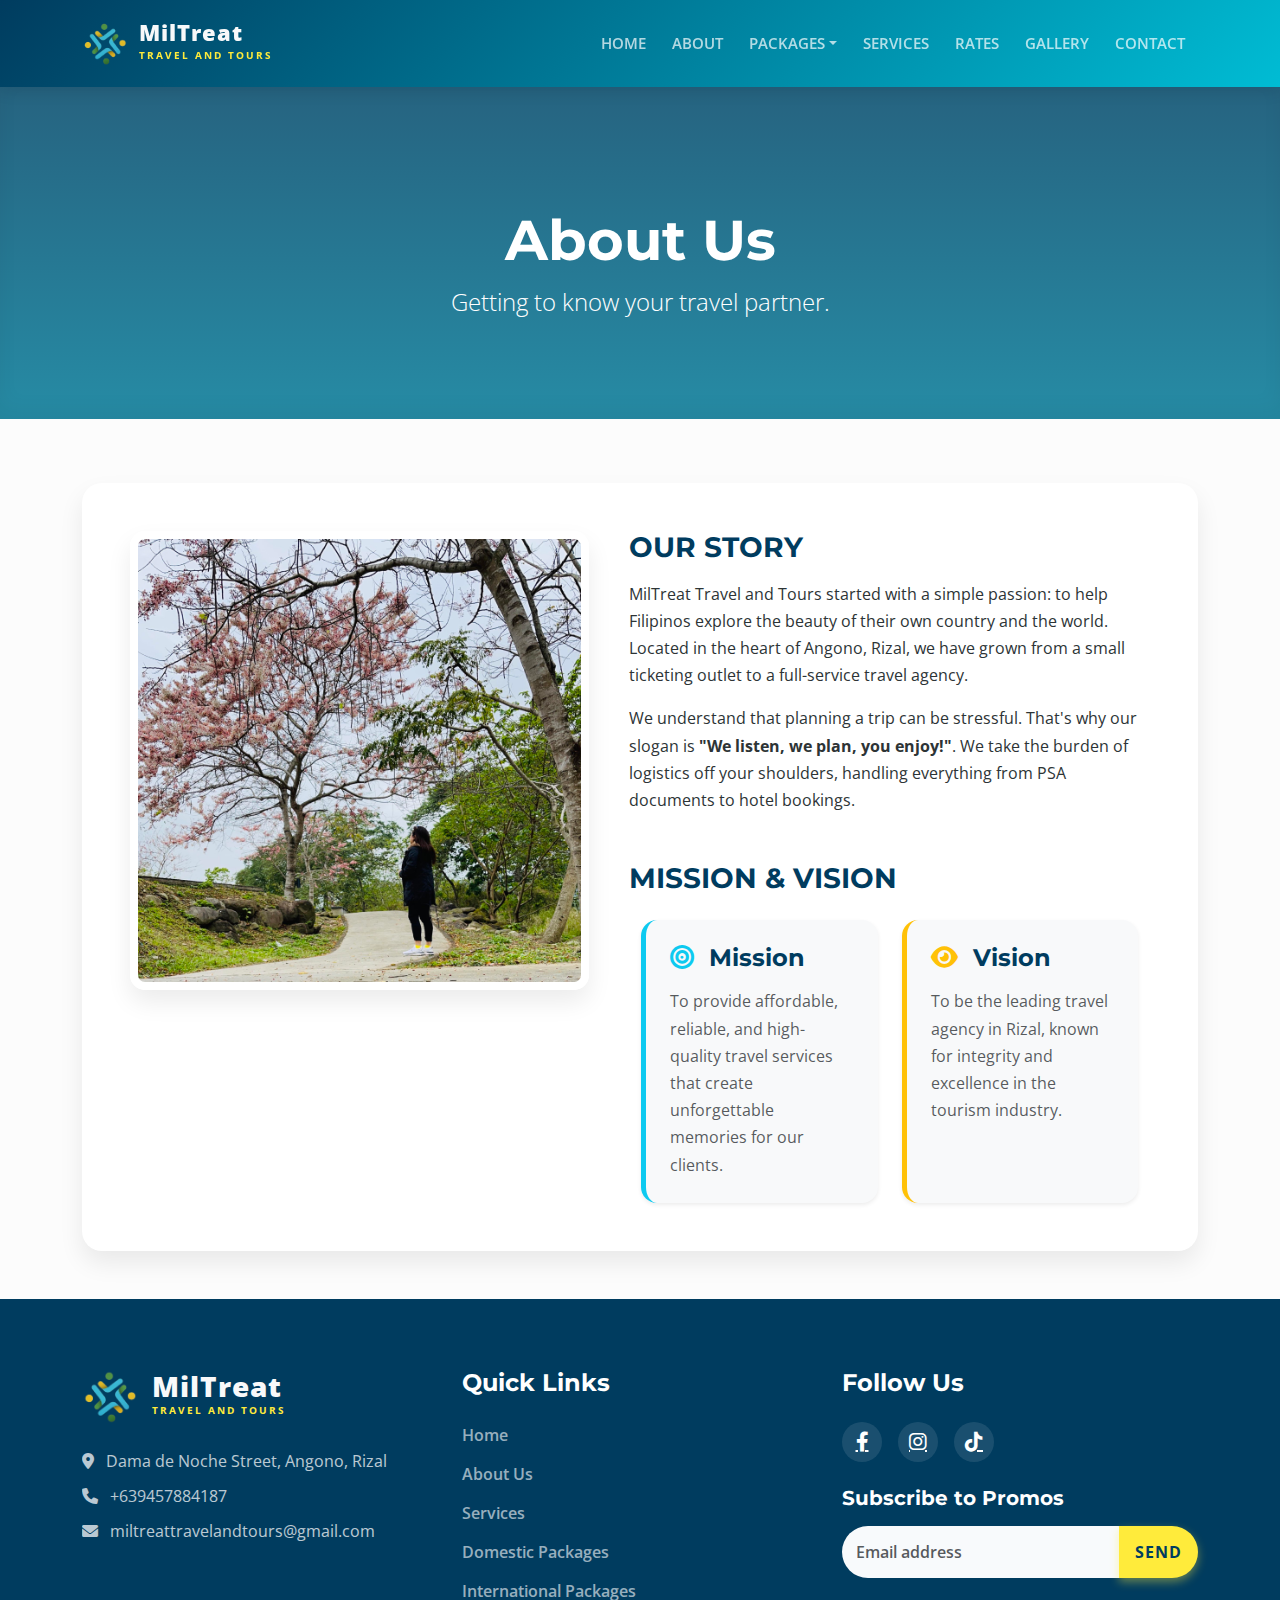
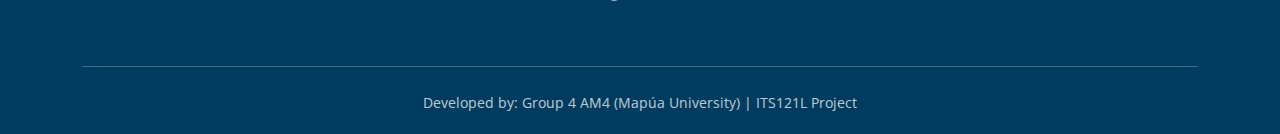
<file: about.html>
<!DOCTYPE html>
<html lang="en">
<head>
    <meta charset="UTF-8">
    <meta name="viewport" content="width=device-width, initial-scale=1.0">
    <title>About Us | MilTreat Travel</title>
    <link href="https://cdn.jsdelivr.net/npm/bootstrap@5.3.0/dist/css/bootstrap.min.css" rel="stylesheet">
    <link rel="stylesheet" href="https://cdnjs.cloudflare.com/ajax/libs/font-awesome/6.0.0/css/all.min.css">
    <link rel="stylesheet" href="style.css">

    
    <!-- GOOGLE TAG FOR ANALYTICS -->
    <script async src="https://www.googletagmanager.com/gtag/js?id=G-VF037BDNQ0"></script>
    <script>
    window.dataLayer = window.dataLayer || [];
    function gtag(){dataLayer.push(arguments);}
    gtag('js', new Date());

    gtag('config', 'G-VF037BDNQ0');
    </script>
</head>
<body>
    <nav class="navbar navbar-expand-lg navbar-dark sticky-top">
        <div class="container">
            <!-- UPDATED LOGO & TEXT -->
            <a class="navbar-brand d-flex align-items-center" href="index.html">
                <img src="translogo2.png" alt="MilTreat Icon" class="brand-logo">
                <div class="d-flex flex-column justify-content-center">
                    <span class="brand-text-main">MilTreat</span>
                    <span class="brand-text-sub">Travel and Tours</span>
                </div>
            </a>
            <button class="navbar-toggler" type="button" data-bs-toggle="collapse" data-bs-target="#navbarNav">
                <span class="navbar-toggler-icon"></span>
            </button>
            <div class="collapse navbar-collapse" id="navbarNav">
                <ul class="navbar-nav ms-auto">
                    <li class="nav-item"><a class="nav-link" href="index.html">Home</a></li>
                    <li class="nav-item"><a class="nav-link" href="about.html">About</a></li>
                    <li class="nav-item dropdown">
                        <a class="nav-link dropdown-toggle" href="#" role="button" data-bs-toggle="dropdown">Packages</a>
                        <ul class="dropdown-menu">
                            <li><a class="dropdown-item" href="packages-domestic.html">Domestic</a></li>
                            <li><a class="dropdown-item" href="packages-international.html">International</a></li>
                        </ul>
                    </li>
                    <li class="nav-item"><a class="nav-link" href="services.html">Services</a></li>
                    <li class="nav-item"><a class="nav-link" href="pricing.html">Rates</a></li>
                    <li class="nav-item"><a class="nav-link" href="gallery.html">Gallery</a></li>
                    <li class="nav-item"><a class="nav-link" href="contact.html">Contact</a></li>
                </ul>
            </div>
        </div>
    </nav>

    <header class="page-header">
        <div class="container fade-in">
            <h1 class="display-4 fw-bold">About Us</h1>
            <p class="lead fs-4">Getting to know your travel partner.</p>
        </div>
    </header>

    <main class="container mb-5 fade-in">
        <div class="float-wrapper clearfix">
            <img src="miltreatabout.jpg" 
                 alt="MilTreat Team" class="float-img-left">
            
            <h3 class="mb-3 text-uppercase">Our Story</h3>
            <p>MilTreat Travel and Tours started with a simple passion: to help Filipinos explore the beauty of their own country and the world. Located in the heart of Angono, Rizal, we have grown from a small ticketing outlet to a full-service travel agency.</p>
            <p>We understand that planning a trip can be stressful. That's why our slogan is <strong>"We listen, we plan, you enjoy!"</strong>. We take the burden of logistics off your shoulders, handling everything from PSA documents to hotel bookings.</p>

            <h3 class="mt-5 mb-4 text-uppercase">Mission & Vision</h3>
            <div class="row g-4">
                <div class="col-md-6">
                    <div class="p-4 bg-light rounded-4 border-start border-5 border-info h-100 shadow-sm">
                        <h4 class="mb-3"><i class="fas fa-bullseye me-2 text-info"></i> Mission</h4>
                        <p class="mb-0 text-muted">To provide affordable, reliable, and high-quality travel services that create unforgettable memories for our clients.</p>
                    </div>
                </div>
                <div class="col-md-6">
                    <div class="p-4 bg-light rounded-4 border-start border-5 border-warning h-100 shadow-sm">
                        <h4 class="mb-3"><i class="fas fa-eye me-2 text-warning"></i> Vision</h4>
                        <p class="mb-0 text-muted">To be the leading travel agency in Rizal, known for integrity and excellence in the tourism industry.</p>
                    </div>
                </div>
            </div>
        </div>
    </main>

    <!-- Footer -->
    <footer>
        <div class="container">
            <div class="row">
                <div class="col-md-4 mb-4">
                    <!-- UPDATED FOOTER LOGO & TEXT -->
                    <div class="d-flex align-items-center mb-4">
                        <img src="translogo2.png" alt="MilTreat Icon" class="footer-logo">
                        <div class="d-flex flex-column">
                            <span class="brand-text-main fs-3">MilTreat</span>
                            <span class="brand-text-sub">Travel and Tours</span>
                        </div>
                    </div>
                    <p class="text-light opacity-75 mb-2"><i class="fas fa-map-marker-alt me-2"></i> Dama de Noche Street, Angono, Rizal</p>
                    <p class="text-light opacity-75 mb-2"><i class="fas fa-phone me-2"></i> +639457884187</p>
                    <p class="text-light opacity-75"><i class="fas fa-envelope me-2"></i> miltreattravelandtours@gmail.com</p>
                </div>
                <div class="col-md-4 mb-4 footer-links">
                    <h4 class="text-white mb-4">Quick Links</h4>
                    <a href="index.html">Home</a>
                    <a href="about.html">About Us</a>
                    <a href="services.html">Services</a>
                    <a href="packages-domestic.html">Domestic Packages</a>
                    <a href="packages-international.html">International Packages</a>
                </div>

                <div class="col-md-4 mb-4">
                    <h4 class="text-white mb-4">Follow Us</h4>
                    <div class="d-flex gap-3 fs-5 social-icons mb-4">
                        <a href="https://www.facebook.com/miltreat" class="text-white"><i class="fab fa-facebook-f"></i></a>
                        <a href="https://www.instagram.com/miltreat" class="text-white"><i class="fab fa-instagram"></i></a>
                        <a href="https://www.tiktok.com/@miltreattourservices" class="text-white"><i class="fab fa-tiktok"></i></a>
                    </div>
                    
                    <!--  Newsletter Database Using Web3forms -->
                    <h4 class="text-white mb-3 fs-5">Subscribe to Promos</h4>
                    <form action="https://api.web3forms.com/submit" method="POST" class="d-flex">
                        <input type="hidden" name="access_key" value="d3afd3b6-647a-40ac-8ccb-11cb5060acbc">
                        <input type="hidden" name="subject" value="New Newsletter Subscriber!">
                        <input type="hidden" name="redirect" value="https://journey8.github.io/MilTreats-ITS121L/index.html">
                        
                        <input type="email" name="email" class="form-control rounded-start-pill border-0" placeholder="Email address" required>
                        <button type="submit" class="btn btn-brand rounded-end-pill px-3" style="border-radius: 0 50px 50px 0;">Send</button>
                    </form>
                </div>
            </div>
            <hr class="border-light opacity-25 mt-4 mb-4">
            <div class="text-center">
                <p class="mb-0 small text-light opacity-75">Developed by: Group 4 AM4 (Mapúa University) | ITS121L Project</p>
            </div>
        </div>
    </footer>

    <script src="https://cdn.jsdelivr.net/npm/bootstrap@5.3.0/dist/js/bootstrap.bundle.min.js"></script>
</body>
</html>
</file>
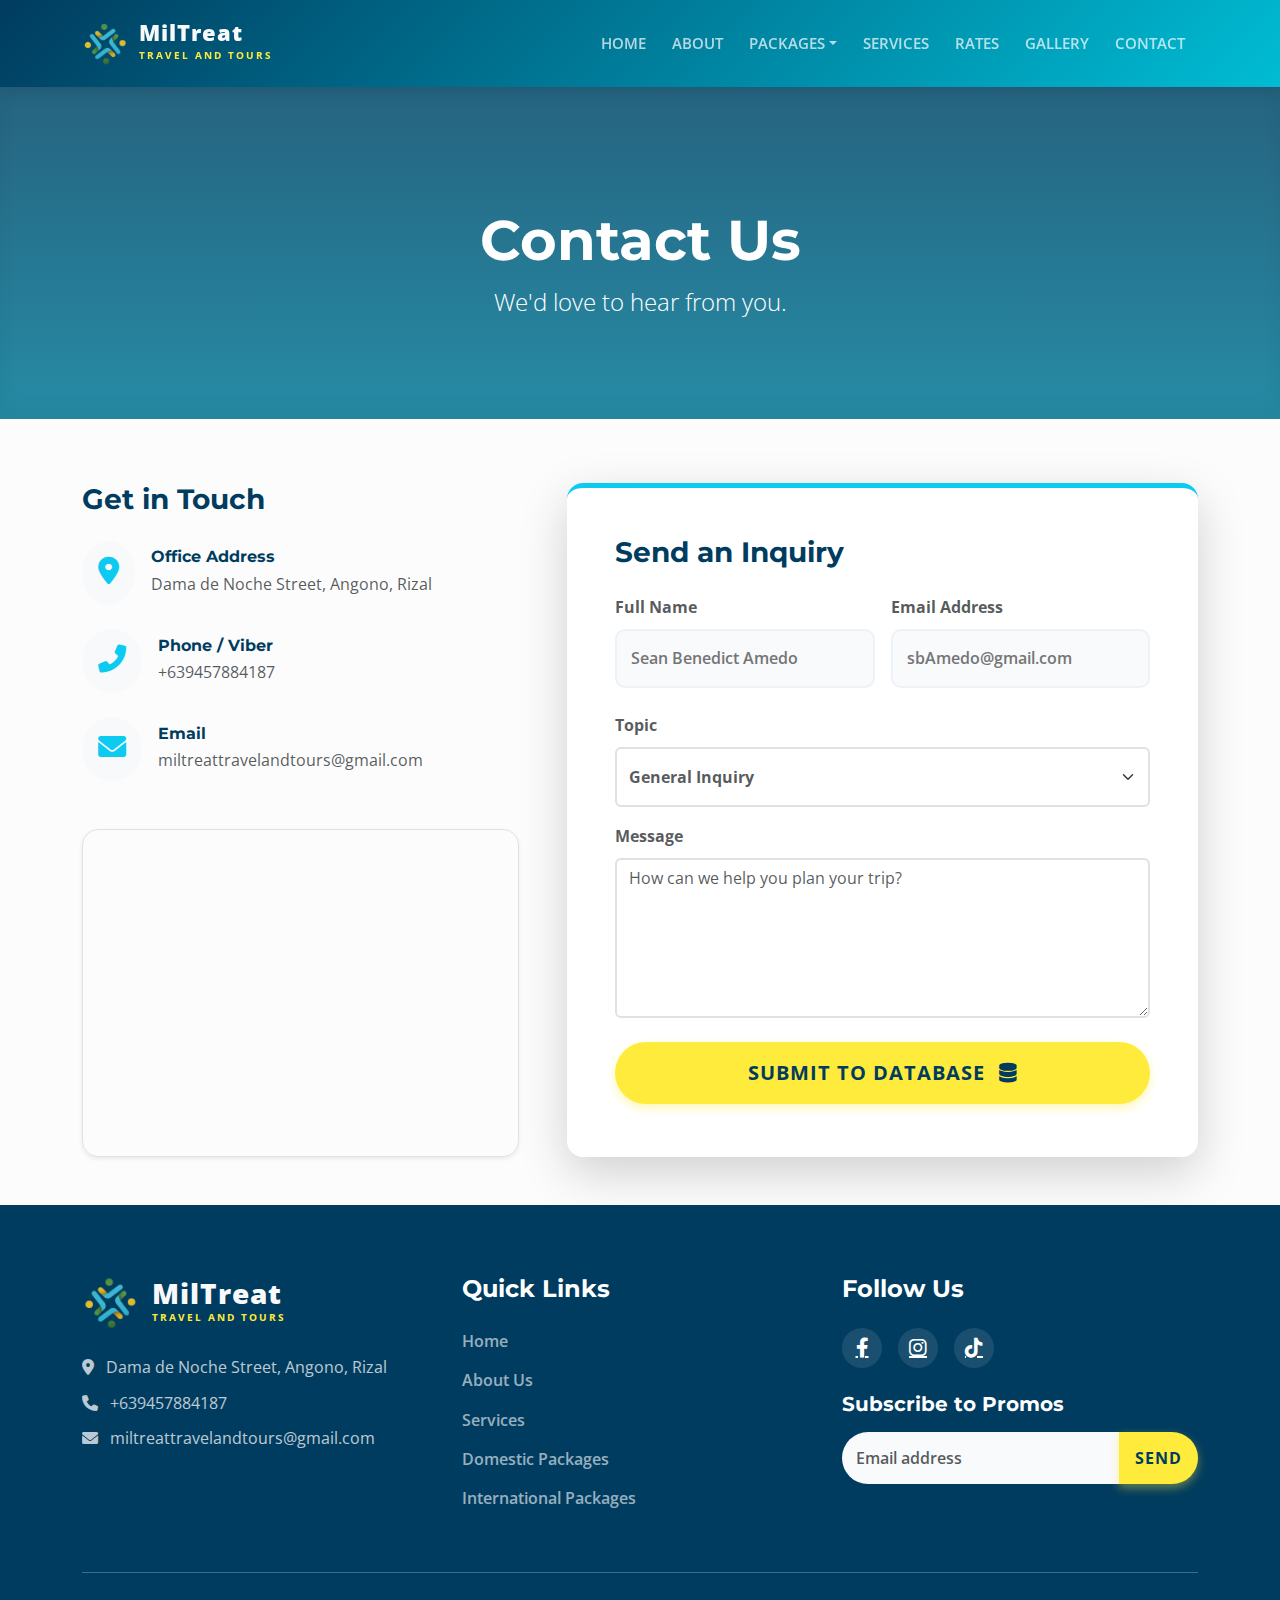
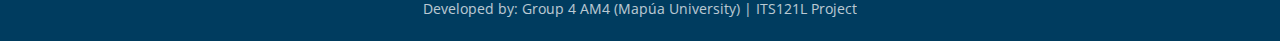
<file: contact.html>
<!DOCTYPE html>
<html lang="en">
<head>
    <meta charset="UTF-8">
    <meta name="viewport" content="width=device-width, initial-scale=1.0">
    <title>Contact | MilTreat Travel</title>
    <link href="https://cdn.jsdelivr.net/npm/bootstrap@5.3.0/dist/css/bootstrap.min.css" rel="stylesheet">
    <link rel="stylesheet" href="https://cdnjs.cloudflare.com/ajax/libs/font-awesome/6.0.0/css/all.min.css">
    <link rel="stylesheet" href="style.css">

    
    <!-- Google tag -->
    <script async src="https://www.googletagmanager.com/gtag/js?id=G-VF037BDNQ0"></script>
    <script>
    window.dataLayer = window.dataLayer || [];
    function gtag(){dataLayer.push(arguments);}
    gtag('js', new Date());

    gtag('config', 'G-VF037BDNQ0');
    </script>
    
</head>
<body>
    <nav class="navbar navbar-expand-lg navbar-dark sticky-top">
        <div class="container">
            <!-- UPDATED LOGO & TEXT HERE -->
            <a class="navbar-brand d-flex align-items-center" href="index.html">
                <img src="translogo2.png" alt="MilTreat Icon" class="brand-logo">
                <div class="d-flex flex-column justify-content-center">
                    <span class="brand-text-main">MilTreat</span>
                    <span class="brand-text-sub">Travel and Tours</span>
                </div>
            </a>
            <button class="navbar-toggler" type="button" data-bs-toggle="collapse" data-bs-target="#navbarNav">
                <span class="navbar-toggler-icon"></span>
            </button>
            <div class="collapse navbar-collapse" id="navbarNav">
                <ul class="navbar-nav ms-auto">
                    <li class="nav-item"><a class="nav-link" href="index.html">Home</a></li>
                    <li class="nav-item"><a class="nav-link" href="about.html">About</a></li>
                    <li class="nav-item dropdown">
                        <a class="nav-link dropdown-toggle" href="#" role="button" data-bs-toggle="dropdown">Packages</a>
                        <ul class="dropdown-menu">
                            <li><a class="dropdown-item" href="packages-domestic.html">Domestic</a></li>
                            <li><a class="dropdown-item" href="packages-international.html">International</a></li>
                        </ul>
                    </li>
                    <li class="nav-item"><a class="nav-link" href="services.html">Services</a></li>
                    <li class="nav-item"><a class="nav-link" href="pricing.html">Rates</a></li>
                    <li class="nav-item"><a class="nav-link" href="gallery.html">Gallery</a></li>
                    <li class="nav-item"><a class="nav-link" href="contact.html">Contact</a></li>
                </ul>
            </div>
        </div>
    </nav>

    <header class="page-header">
        <div class="container fade-in">
            <h1 class="display-4 fw-bold">Contact Us</h1>
            <p class="lead fs-4">We'd love to hear from you.</p>
        </div>
    </header>

    <main class="container mb-5 fade-in">
        <div class="row g-5">
            <!-- Contact Info & Google Map -->
            <div class="col-lg-5">
                <h3 class="mb-4 fw-bold">Get in Touch</h3>
                <div class="d-flex mb-4 align-items-center">
                    <div class="bg-light rounded-circle p-3 me-3 text-info">
                        <i class="fas fa-map-marker-alt fs-3"></i>
                    </div>
                    <div>
                        <h6 class="fw-bold mb-1">Office Address</h6>
                        <p class="text-muted mb-0">Dama de Noche Street, Angono, Rizal</p>
                    </div>
                </div>
                <div class="d-flex mb-4 align-items-center">
                    <div class="bg-light rounded-circle p-3 me-3 text-info">
                        <i class="fas fa-phone-alt fs-3"></i>
                    </div>
                    <div>
                        <h6 class="fw-bold mb-1">Phone / Viber</h6>
                        <p class="text-muted mb-0">+639457884187</p>
                    </div>
                </div>
                <div class="d-flex mb-5 align-items-center">
                    <div class="bg-light rounded-circle p-3 me-3 text-info">
                        <i class="fas fa-envelope fs-3"></i>
                    </div>
                    <div>
                        <h6 class="fw-bold mb-1">Email</h6>
                        <p class="text-muted mb-0">miltreattravelandtours@gmail.com</p>
                    </div>
                </div>

                <!-- Google Map Embed -->
                <div class="ratio ratio-4x3 rounded-4 overflow-hidden shadow-sm border">
                    <iframe src="https://www.google.com/maps/embed?pb=!1m18!1m12!1m3!1d3861.888497825316!2d121.153!3d14.524!2m3!1f0!2f0!3f0!3m2!1i1024!2i768!4f13.1!3m3!1m2!1s0x0%3A0x0!2zMTTCsDMxJzI2LjQiTiAxMjHCsDA5JzExLjIiRQ!5e0!3m2!1sen!2sph!4v1620000000000!5m2!1sen!2sph" 
                            style="border:0;" allowfullscreen="" loading="lazy"></iframe>
                </div>
            </div>

            <!-- Contact Form -->
            <div class="col-lg-7">
                <div class="p-5 bg-white rounded-4 shadow-lg h-100 border-top border-5 border-info">
                    <h3 class="mb-4 fw-bold">Send an Inquiry</h3>
                    <form action="https://api.web3forms.com/submit" method="POST" id="contactForm">
                        <input type="hidden" name="access_key" value="d3afd3b6-647a-40ac-8ccb-11cb5060acbc">
                        <input type="hidden" name="redirect" value="https://journey8.github.io/MilTreats-ITS121L/contact.html">

                        <div class="row g-3">
                            <div class="col-md-6 mb-3">
                                <label class="form-label text-muted fw-bold">Full Name</label>
                                <input type="text" name="name" placeholder="Sean Benedict Amedo" required>
                            </div>
                            <div class="col-md-6 mb-3">
                                <label class="form-label text-muted fw-bold">Email Address</label>
                                <input type="email" name="email" placeholder="sbAmedo@gmail.com" required>
                            </div>
                        </div>
                        <div class="mb-3 mt-2">
                            <label class="form-label text-muted fw-bold">Topic</label>
                            <select name="topic" class="form-select border-2 py-3 fw-bold text-muted">
                                <option value="General Inquiry">General Inquiry</option>
                                <option value="Passport Assistance">Passport Assistance</option>
                                <option value="Tour Package Booking">Tour Package Booking</option>
                                <option value="Other">Other Concerns</option>
                            </select>
                        </div>
                        <div class="mb-4 mt-3">
                            <label class="form-label text-muted fw-bold">Message</label>
                            <textarea name="message" class="form-control border-2" rows="6" placeholder="How can we help you plan your trip?" required></textarea>
                        </div>
                        <div class="h-captcha" data-captcha="true"></div>
                        <button type="submit" class="btn btn-brand w-100 py-3 fs-5">Submit to Database <i class="fas fa-database ms-2"></i></button>
                    </form>
                    
                </div>
            </div>
        </div>
    </main>

    <!-- Footer -->
    <footer>
        <div class="container">
            <div class="row">
                <div class="col-md-4 mb-4">
                    <!-- UPDATED FOOTER LOGO & TEXT -->
                    <div class="d-flex align-items-center mb-4">
                        <img src="translogo2.png" alt="MilTreat Icon" class="footer-logo">
                        <div class="d-flex flex-column">
                            <span class="brand-text-main fs-3">MilTreat</span>
                            <span class="brand-text-sub">Travel and Tours</span>
                        </div>
                    </div>
                    <p class="text-light opacity-75 mb-2"><i class="fas fa-map-marker-alt me-2"></i> Dama de Noche Street, Angono, Rizal</p>
                    <p class="text-light opacity-75 mb-2"><i class="fas fa-phone me-2"></i> +639457884187</p>
                    <p class="text-light opacity-75"><i class="fas fa-envelope me-2"></i> miltreattravelandtours@gmail.com</p>
                </div>
                <div class="col-md-4 mb-4 footer-links">
                    <h4 class="text-white mb-4">Quick Links</h4>
                    <a href="index.html">Home</a>
                    <a href="about.html">About Us</a>
                    <a href="services.html">Services</a>
                    <a href="packages-domestic.html">Domestic Packages</a>
                    <a href="packages-international.html">International Packages</a>
                </div>
                <div class="col-md-4 mb-4">
                    <h4 class="text-white mb-4">Follow Us</h4>
                    <div class="d-flex gap-3 fs-5 social-icons mb-4">
                        <a href="https://www.facebook.com/miltreat" class="text-white"><i class="fab fa-facebook-f"></i></a>
                        <a href="https://www.instagram.com/miltreat" class="text-white"><i class="fab fa-instagram"></i></a>
                        <a href="https://www.tiktok.com/@miltreattourservices" class="text-white"><i class="fab fa-tiktok"></i></a>
                    </div>
                    
                    <!--  Newsletter Database Using Web3forms -->
                    <h4 class="text-white mb-3 fs-5">Subscribe to Promos</h4>
                    <form action="https://api.web3forms.com/submit" method="POST" class="d-flex">
                        <input type="hidden" name="access_key" value="d3afd3b6-647a-40ac-8ccb-11cb5060acbc">
                        <input type="hidden" name="subject" value="New Newsletter Subscriber!">
                        <input type="hidden" name="redirect" value="https://journey8.github.io/MilTreats-ITS121L/index.html">
                        
                        <input type="email" name="email" class="form-control rounded-start-pill border-0" placeholder="Email address" required>
                        <button type="submit" class="btn btn-brand rounded-end-pill px-3" style="border-radius: 0 50px 50px 0;">Send</button>
                    </form>
                </div>
            </div>
            <hr class="border-light opacity-25 mt-4 mb-4">
            <div class="text-center">
                <p class="mb-0 small text-light opacity-75">Developed by: Group 4 AM4 (Mapúa University) | ITS121L Project</p>
            </div>
        </div>
    </footer>
    <script src="https://cdn.jsdelivr.net/npm/bootstrap@5.3.0/dist/js/bootstrap.bundle.min.js"></script>
    <script src="https://web3forms.com/client/script.js" async defer></script>
    <script>
        const form = document.getElementById('contactForm');

        form.addEventListener('submit', function(e) {

            const hCaptcha = form.querySelector('textarea[name=h-captcha-response]').value;

            if (!hCaptcha) {
                e.preventDefault();
                alert("Please fill out captcha field")
                return
            }
        });
    </script>
</body>
</html>
</file>
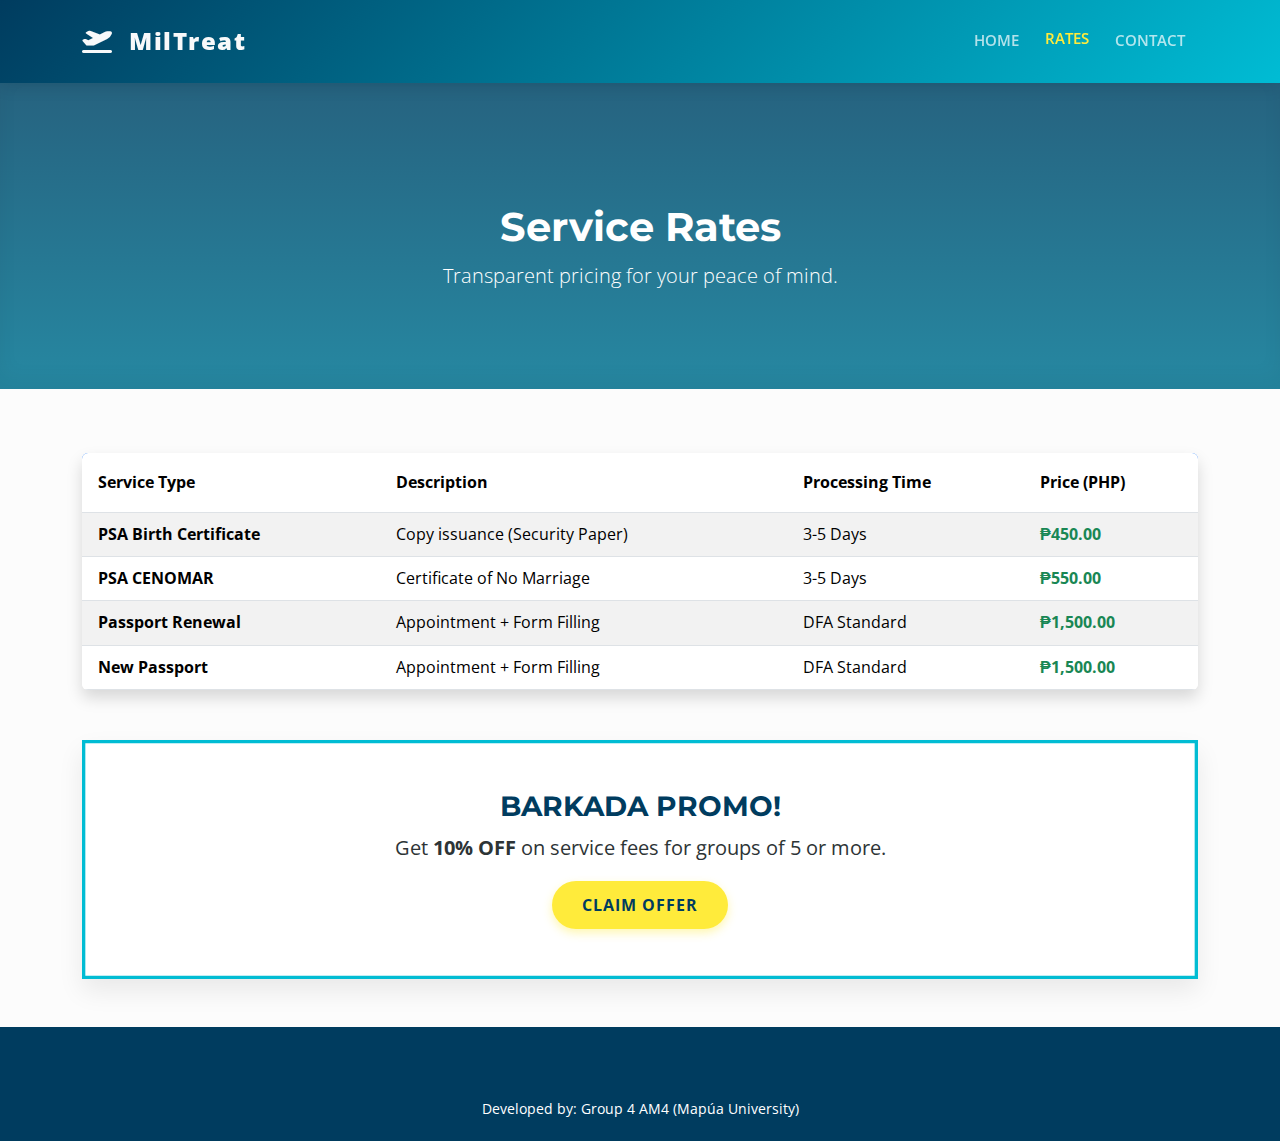
<file: pricing.html>
<!DOCTYPE html>
<html lang="en">
<head>
    <meta charset="UTF-8">
    <title>Rates | MilTreat Travel</title>
    <link href="https://cdn.jsdelivr.net/npm/bootstrap@5.3.0/dist/css/bootstrap.min.css" rel="stylesheet">
    <link rel="stylesheet" href="https://cdnjs.cloudflare.com/ajax/libs/font-awesome/6.0.0/css/all.min.css">
    <link rel="stylesheet" href="style.css">
</head>
<body>
    <nav class="navbar navbar-expand-lg navbar-dark sticky-top">
        <div class="container">
            <a class="navbar-brand" href="index.html"><i class="fas fa-plane-departure me-2"></i> MilTreat</a>
            <button class="navbar-toggler" type="button" data-bs-toggle="collapse" data-bs-target="#navbarNav">
                <span class="navbar-toggler-icon"></span>
            </button>
            <div class="collapse navbar-collapse" id="navbarNav">
                <ul class="navbar-nav ms-auto">
                    <li class="nav-item"><a class="nav-link" href="index.html">Home</a></li>
                    <li class="nav-item"><a class="nav-link active" href="pricing.html">Rates</a></li>
                    <li class="nav-item"><a class="nav-link" href="contact.html">Contact</a></li>
                </ul>
            </div>
        </div>
    </nav>

    <header class="page-header">
        <div class="container">
            <h1>Service Rates</h1>
            <p class="lead">Transparent pricing for your peace of mind.</p>
        </div>
    </header>

    <div class="container mb-5">
        
        <!-- RUBRIC: HTML Tables -->
        <div class="table-responsive shadow rounded">
            <table class="table table-hover table-striped align-middle mb-0">
                <thead class="bg-primary text-white">
                    <tr>
                        <th class="py-3 ps-3">Service Type</th>
                        <th class="py-3">Description</th>
                        <th class="py-3">Processing Time</th>
                        <th class="py-3">Price (PHP)</th>
                    </tr>
                </thead>
                <tbody>
                    <tr>
                        <td class="ps-3 fw-bold">PSA Birth Certificate</td>
                        <td>Copy issuance (Security Paper)</td>
                        <td>3-5 Days</td>
                        <td class="text-success fw-bold">₱450.00</td>
                    </tr>
                    <tr>
                        <td class="ps-3 fw-bold">PSA CENOMAR</td>
                        <td>Certificate of No Marriage</td>
                        <td>3-5 Days</td>
                        <td class="text-success fw-bold">₱550.00</td>
                    </tr>
                    <tr>
                        <td class="ps-3 fw-bold">Passport Renewal</td>
                        <td>Appointment + Form Filling</td>
                        <td>DFA Standard</td>
                        <td class="text-success fw-bold">₱1,500.00</td>
                    </tr>
                    <tr>
                        <td class="ps-3 fw-bold">New Passport</td>
                        <td>Appointment + Form Filling</td>
                        <td>DFA Standard</td>
                        <td class="text-success fw-bold">₱1,500.00</td>
                    </tr>
                </tbody>
            </table>
        </div>

        <!-- RUBRIC: Border Image Promo Box -->
        <div class="promo-box">
            <h3 class="text-uppercase fw-bold">Barkada Promo!</h3>
            <p class="fs-5">Get <strong>10% OFF</strong> on service fees for groups of 5 or more.</p>
            <a href="contact.html" class="btn btn-brand">Claim Offer</a>
        </div>
    </div>

    <footer>
        <div class="container text-center">
            <p class="mb-0 small">Developed by: Group 4 AM4 (Mapúa University)</p>
        </div>
    </footer>
    <script src="https://cdn.jsdelivr.net/npm/bootstrap@5.3.0/dist/js/bootstrap.bundle.min.js"></script>
</body>
</html>
</file>
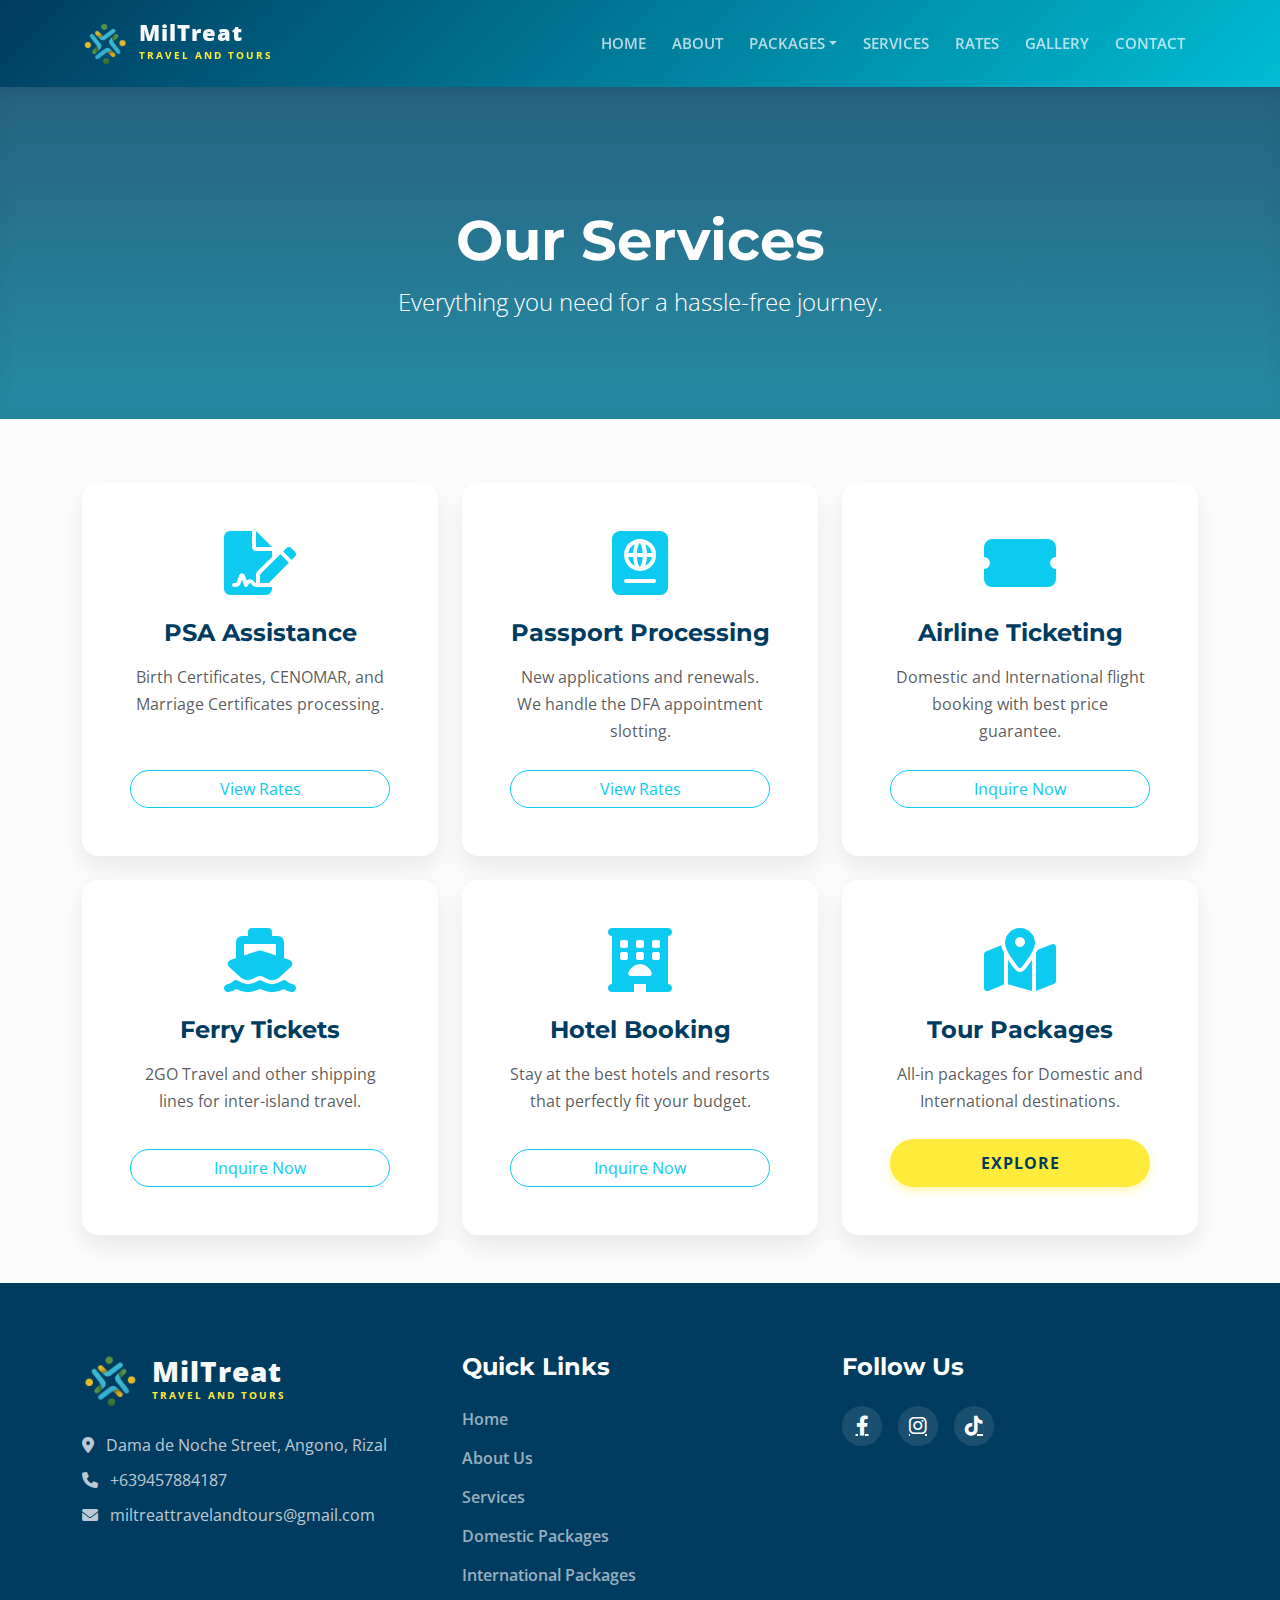
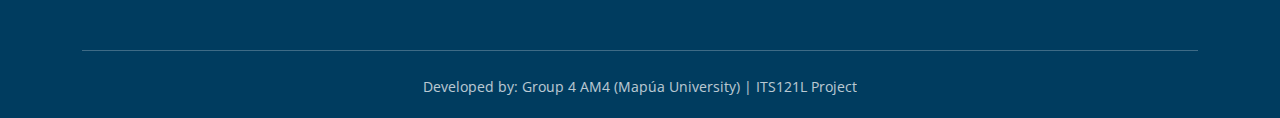
<file: services.html>
<!DOCTYPE html>
<html lang="en">
<head>
    <meta charset="UTF-8">
    <meta name="viewport" content="width=device-width, initial-scale=1.0">
    <title>Services | MilTreat Travel</title>
    <link href="https://cdn.jsdelivr.net/npm/bootstrap@5.3.0/dist/css/bootstrap.min.css" rel="stylesheet">
    <link rel="stylesheet" href="https://cdnjs.cloudflare.com/ajax/libs/font-awesome/6.0.0/css/all.min.css">
    <link rel="stylesheet" href="style.css">

    
    <!-- Google tag (gtag.js) -->
    <script async src="https://www.googletagmanager.com/gtag/js?id=G-VF037BDNQ0"></script>
    <script>
    window.dataLayer = window.dataLayer || [];
    function gtag(){dataLayer.push(arguments);}
    gtag('js', new Date());

    gtag('config', 'G-VF037BDNQ0');
    </script>

</head>
<body>
    <nav class="navbar navbar-expand-lg navbar-dark sticky-top">
        <div class="container">
            <!-- UPDATED LOGO & TEXT HERE -->
            <a class="navbar-brand d-flex align-items-center" href="index.html">
                <img src="translogo2.png" alt="MilTreat Icon" class="brand-logo">
                <div class="d-flex flex-column justify-content-center">
                    <span class="brand-text-main">MilTreat</span>
                    <span class="brand-text-sub">Travel and Tours</span>
                </div>
            </a>
            <button class="navbar-toggler" type="button" data-bs-toggle="collapse" data-bs-target="#navbarNav">
                <span class="navbar-toggler-icon"></span>
            </button>
            <div class="collapse navbar-collapse" id="navbarNav">
                <ul class="navbar-nav ms-auto">
                    <li class="nav-item"><a class="nav-link" href="index.html">Home</a></li>
                    <li class="nav-item"><a class="nav-link" href="about.html">About</a></li>
                    <li class="nav-item dropdown">
                        <a class="nav-link dropdown-toggle" href="#" role="button" data-bs-toggle="dropdown">Packages</a>
                        <ul class="dropdown-menu">
                            <li><a class="dropdown-item" href="packages-domestic.html">Domestic</a></li>
                            <li><a class="dropdown-item" href="packages-international.html">International</a></li>
                        </ul>
                    </li>
                    <li class="nav-item"><a class="nav-link" href="services.html">Services</a></li>
                    <li class="nav-item"><a class="nav-link" href="pricing.html">Rates</a></li>
                    <li class="nav-item"><a class="nav-link" href="gallery.html">Gallery</a></li>
                    <li class="nav-item"><a class="nav-link" href="contact.html">Contact</a></li>
                </ul>
            </div>
        </div>
    </nav>

    <header class="page-header">
        <div class="container fade-in">
            <h1 class="display-4 fw-bold">Our Services</h1>
            <p class="lead fs-4">Everything you need for a hassle-free journey.</p>
        </div>
    </header>

    <main class="container mb-5 fade-in">
        <div class="row g-4">
            <!-- Service 1 -->
            <div class="col-lg-4 col-md-6">
                <div class="card card-custom text-center p-5">
                    <div class="mb-4">
                        <i class="fas fa-file-signature fa-4x text-info"></i>
                    </div>
                    <h4 class="fw-bold mb-3">PSA Assistance</h4>
                    <p class="text-muted mb-4">Birth Certificates, CENOMAR, and Marriage Certificates processing.</p>
                    <a href="pricing.html" class="btn btn-outline-info rounded-pill mt-auto">View Rates</a>
                </div>
            </div>
            <!-- Service 2 -->
            <div class="col-lg-4 col-md-6">
                <div class="card card-custom text-center p-5">
                    <div class="mb-4">
                        <i class="fas fa-passport fa-4x text-info"></i>
                    </div>
                    <h4 class="fw-bold mb-3">Passport Processing</h4>
                    <p class="text-muted mb-4">New applications and renewals. We handle the DFA appointment slotting.</p>
                    <a href="pricing.html" class="btn btn-outline-info rounded-pill mt-auto">View Rates</a>
                </div>
            </div>
            <!-- Service 3 -->
            <div class="col-lg-4 col-md-6">
                <div class="card card-custom text-center p-5">
                    <div class="mb-4">
                        <i class="fas fa-ticket-alt fa-4x text-info"></i>
                    </div>
                    <h4 class="fw-bold mb-3">Airline Ticketing</h4>
                    <p class="text-muted mb-4">Domestic and International flight booking with best price guarantee.</p>
                    <a href="contact.html" class="btn btn-outline-info rounded-pill mt-auto">Inquire Now</a>
                </div>
            </div>
            <!-- Service 4 -->
            <div class="col-lg-4 col-md-6">
                <div class="card card-custom text-center p-5">
                    <div class="mb-4">
                        <i class="fas fa-ship fa-4x text-info"></i>
                    </div>
                    <h4 class="fw-bold mb-3">Ferry Tickets</h4>
                    <p class="text-muted mb-4">2GO Travel and other shipping lines for inter-island travel.</p>
                    <a href="contact.html" class="btn btn-outline-info rounded-pill mt-auto">Inquire Now</a>
                </div>
            </div>
            <!-- Service 5 -->
            <div class="col-lg-4 col-md-6">
                <div class="card card-custom text-center p-5">
                    <div class="mb-4">
                        <i class="fas fa-hotel fa-4x text-info"></i>
                    </div>
                    <h4 class="fw-bold mb-3">Hotel Booking</h4>
                    <p class="text-muted mb-4">Stay at the best hotels and resorts that perfectly fit your budget.</p>
                    <a href="contact.html" class="btn btn-outline-info rounded-pill mt-auto">Inquire Now</a>
                </div>
            </div>
            <!-- Service 6 -->
            <div class="col-lg-4 col-md-6">
                <div class="card card-custom text-center p-5">
                    <div class="mb-4">
                        <i class="fas fa-map-marked-alt fa-4x text-info"></i>
                    </div>
                    <h4 class="fw-bold mb-3">Tour Packages</h4>
                    <p class="text-muted mb-4">All-in packages for Domestic and International destinations.</p>
                    <a href="packages-domestic.html" class="btn btn-brand rounded-pill mt-auto">Explore</a>
                </div>
            </div>
        </div>
    </main>

    <!-- Standardized Footer -->
    <footer>
        <div class="container">
            <div class="row">
                <div class="col-md-4 mb-4">
                    <!-- UPDATED FOOTER LOGO & TEXT -->
                    <div class="d-flex align-items-center mb-4">
                        <img src="translogo2.png" alt="MilTreat Icon" class="footer-logo">
                        <div class="d-flex flex-column">
                            <span class="brand-text-main fs-3">MilTreat</span>
                            <span class="brand-text-sub">Travel and Tours</span>
                        </div>
                    </div>
                    <p class="text-light opacity-75 mb-2"><i class="fas fa-map-marker-alt me-2"></i> Dama de Noche Street, Angono, Rizal</p>
                    <p class="text-light opacity-75 mb-2"><i class="fas fa-phone me-2"></i> +639457884187</p>
                    <p class="text-light opacity-75"><i class="fas fa-envelope me-2"></i> miltreattravelandtours@gmail.com</p>
                </div>
                <div class="col-md-4 mb-4 footer-links">
                    <h4 class="text-white mb-4">Quick Links</h4>
                    <a href="index.html">Home</a>
                    <a href="about.html">About Us</a>
                    <a href="services.html">Services</a>
                    <a href="packages-domestic.html">Domestic Packages</a>
                    <a href="packages-international.html">International Packages</a>
                </div>
                <div class="col-md-4 mb-4">
                    <h4 class="text-white mb-4">Follow Us</h4>
                    <div class="d-flex gap-3 fs-5 social-icons">
                        <a href="https://www.facebook.com/miltreat" class="text-white"><i class="fab fa-facebook-f"></i></a>
                        <a href="https://www.instagram.com/miltreat" class="text-white"><i class="fab fa-instagram"></i></a>
                        <a href="https://www.tiktok.com/@miltreattourservices" class="text-white"><i class="fab fa-tiktok"></i></a>
                    </div>
                </div>
            </div>
            <hr class="border-light opacity-25 mt-4 mb-4">
            <div class="text-center">
                <p class="mb-0 small text-light opacity-75">Developed by: Group 4 AM4 (Mapúa University) | ITS121L Project</p>
            </div>
        </div>
    </footer>
    <script src="https://cdn.jsdelivr.net/npm/bootstrap@5.3.0/dist/js/bootstrap.bundle.min.js"></script>
</body>
</html>
</file>
<file: style.css>
/* 
    MILTREAT TRAVEL - GLOBAL STYLESHEET
    Developed by: Group 4 AM4 (Mapua University)
 */

@import url('https://fonts.googleapis.com/css2?family=Montserrat:wght@400;600;700;800&family=Open+Sans:wght@400;600&display=swap');

/* Variables */
:root {
    --primary-cyan: #00bcd4;    
    --dark-blue: #003c5f;       
    --accent-yellow: #ffeb3b;   
    --text-dark: #2d3436;
    --text-light: #f8f9fa;
    --shadow-soft: 0 12px 24px rgba(0,0,0,0.08); 
    --shadow-hover: 0 20px 40px rgba(0,0,0,0.15);
}

body {
    font-family: 'Open Sans', sans-serif;
    color: var(--text-dark);
    line-height: 1.7;
    background-color: #fcfcfc;
    display: flex;
    flex-direction: column;
    min-height: 100vh;
}

h1 {
    color: white;
    font-family: 'Montserrat', sans-serif;
    font-weight: 700;
}

h2, h3, h4, h5, h6 {
    font-family: 'Montserrat', sans-serif;
    font-weight: 700;
    color: var(--dark-blue);
}

/* ANIMATIONS */
@keyframes fadeIn {
    from { opacity: 0; transform: translateY(20px); }
    to { opacity: 1; transform: translateY(0); }
}

.fade-in {
    animation: fadeIn 0.8s ease-out forwards;
}

/* NAVIGATION BAR & GRADIENTS */
.navbar {
    background: linear-gradient(135deg, var(--dark-blue) 0%, var(--primary-cyan) 100%);
    padding: 1rem 0;
    box-shadow: 0 4px 15px rgba(0,0,0,0.1);
}

.navbar-brand {
    font-weight: 800;
    font-size: 1.5rem;
    color: var(--text-light) !important;
    letter-spacing: 1.5px;
}

.nav-link {
    color: rgba(255,255,255,0.7) !important; /* RUBRIC: rgba colors */
    font-weight: 600;
    font-size: 0.95rem;
    text-transform: uppercase;
    transition: all 0.3s ease;
    margin: 0 5px;
}

.nav-link:hover, .nav-link.active {
    color: var(--accent-yellow) !important;
    transform: translateY(-2px);
}

/* DROPDOWNS & ROUNDED CORNERS */
.dropdown-menu {
    border: none;
    border-radius: 0 0 12px 12px; 
    box-shadow: var(--shadow-soft);
    padding: 0;
    overflow: hidden;
}

.dropdown-item {
    padding: 12px 20px;
    font-weight: 600;
    transition: 0.3s;
}

.dropdown-item:hover {
    background-color: var(--primary-cyan);
    color: white;
}

/* HEADERS, HERO, AND MULTIPLE BACKGROUNDS */
.page-header {
    background: linear-gradient(rgba(0, 60, 95, 0.85), rgba(0, 188, 212, 0.85)), url('https://images.unsplash.com/photo-1469854523086-cc02fe5d8800?ixlib=rb-4.0.3&auto=format&fit=crop&w=1920&q=80');
    background-size: cover;
    background-position: center;
    background-attachment: fixed; /* Parallax effect */
    padding: 120px 0 80px;
    color: white;
    text-align: center;
    margin-bottom: 4rem;
    box-shadow: inset 0 -10px 20px rgba(0,0,0,0.05);
}

.section-title {
    text-align: center;
    margin-bottom: 3rem;
    position: relative;
    padding-bottom: 15px;
    font-weight: 800;
}

.section-title::after {
    content: '';
    position: absolute;
    bottom: 0;
    left: 50%;
    transform: translateX(-50%);
    width: 60px;
    height: 4px;
    background: var(--accent-yellow);
    border-radius: 2px;
}

/* CARDS & BUTTONS */
.card-custom {
    border: none;
    border-radius: 16px;
    overflow: hidden;
    background: white;
    box-shadow: var(--shadow-soft);
    transition: all 0.4s cubic-bezier(0.175, 0.885, 0.32, 1.275);
    height: 100%;
}

/* OPACITY & SHADOWS */
.card-custom:hover {
    transform: translateY(-10px);
    box-shadow: var(--shadow-hover);
}

.card-custom img {
    height: 220px;
    width: 100%;
    object-fit: cover;
    transition: 0.5s;
}

.card-custom:hover img {
    opacity: 0.85;
    transform: scale(1.08);
}

.btn-brand {
    background-color: var(--accent-yellow);
    color: var(--dark-blue);
    font-weight: 700;
    border-radius: 50px; /* Pill shape */
    padding: 12px 30px;
    border: none;
    transition: 0.3s;
    text-transform: uppercase;
    letter-spacing: 1px;
    box-shadow: 0 4px 10px rgba(255, 235, 59, 0.4);
}

.btn-brand:hover {
    background-color: #fbc531;
    color: var(--dark-blue);
    transform: translateY(-3px);
    box-shadow: 0 6px 15px rgba(255, 235, 59, 0.6);
}

/* CSS FLOAT IN ABOUT PAGE */
.float-wrapper {
    background: white;
    padding: 3rem;
    border-radius: 20px;
    box-shadow: var(--shadow-soft);
}

.float-img-left {
    float: left;
    margin-right: 2.5rem;
    margin-bottom: 1.5rem;
    width: 45%;
    border-radius: 15px;
    border: 8px solid #fff;
    box-shadow: var(--shadow-soft);
}

.clearfix::after {
    content: "";
    clear: both;
    display: table;
}

/* ATTRIBUTE SELECTORS IN CONTACT FORM */
input[type="text"], input[type="email"], select, textarea {
    border: 2px solid #edf2f7;
    background-color: #f8fafc;
    border-radius: 10px;
    padding: 14px;
    width: 100%;
    transition: 0.3s;
    font-weight: 600;
}

input[type="text"]:focus, input[type="email"]:focus, select:focus, textarea:focus {
    border-color: var(--primary-cyan);
    background-color: #fff;
    outline: none;
    box-shadow: 0 0 0 4px rgba(0, 188, 212, 0.15);
}

/* RUBRIC: CSS Border Images (Pricing Promo) */
.promo-box {
    border: 10px solid transparent;
    padding: 40px;
    text-align: center;
    margin-top: 50px;
    background-color: white;
    box-shadow: var(--shadow-soft);
    border-image: url("data:image/svg+xml;charset=utf-8,%3Csvg width='100' height='100' viewBox='0 0 100 100' fill='none' xmlns='http://www.w3.org/2000/svg'%3E%3ClinearGradient id='g' x1='0' y1='0' x2='100' y2='100'%3E%3Cstop stop-color='%2300bcd4' offset='0'/%3E%3Cstop stop-color='%23ffeb3b' offset='1'/%3E%3C/linearGradient%3E%3Cpath d='M0 0h100v100H0z' stroke='url(%23g)' stroke-width='20'/%3E%3C/svg%3E") 30;
}

/* FOOTER FOR ALL PAGES */
footer {
    background-color: var(--dark-blue);
    color: white;
    padding: 70px 0 20px;
    margin-top: auto; /* Pushes footer to bottom */
}

.footer-links a {
    color: rgba(255,255,255,0.6);
    text-decoration: none;
    display: block;
    margin-bottom: 12px;
    transition: 0.3s;
    font-weight: 600;
}

.footer-links a:hover {
    color: var(--accent-yellow);
    padding-left: 8px;
}

.social-icons a {
    display: inline-flex;
    align-items: center;
    justify-content: center;
    width: 40px;
    height: 40px;
    border-radius: 50%;
    background: rgba(255,255,255,0.1);
    transition: 0.3s;
}

.social-icons a:hover {
    background: var(--accent-yellow);
    color: var(--dark-blue) !important;
    transform: translateY(-3px);
}

/* LOGO STYLE */
.brand-logo {
    height: 45px; 
    width: auto; 
    transition: 0.3s;
    margin-right: 12px; 
}

.brand-logo:hover {
    transform: scale(1.05);
    filter: brightness(1.1);
}

.footer-logo {
    height: 55px;
    width: auto;
    margin-right: 15px;
}

/* TEXT FORMAT NEXT TO LOGO */
.brand-text-main {
    font-weight: 800;
    color: var(--text-light);
    font-size: 1.4rem;
    letter-spacing: 1px;
    line-height: 1;
}

.brand-text-sub {
    font-weight: 700;
    color: var(--accent-yellow); 
    font-size: 0.65rem;
    letter-spacing: 2px;
    text-transform: uppercase;
    margin-top: 2px;
}

/* MOBILE RESPONSIVENESS */
@media (max-width: 991px) {
    /* Premium Mobile Hamburger Menu */
    .navbar-collapse {
        background-color: var(--dark-blue);
        padding: 15px;
        border-radius: 12px;
        margin-top: 15px;
        box-shadow: 0 10px 25px rgba(0,0,0,0.2);
    }
    .nav-link {
        padding: 10px 0;
        border-bottom: 1px solid rgba(255,255,255,0.1);
    }
    
    /* Fix CSS Float for Mobile */
    .float-img-left {
        float: none; 
        width: 100%;
        margin-right: 0;
        margin-bottom: 20px;
    }
    
    .hero-title {
        font-size: 2.5rem !important;
    }
    .hero-subtitle {
        font-size: 1.2rem !important;
    }
} 


/* CHECKOUT UI */
.step-circle {
    display: inline-flex;
    align-items: center;
    justify-content: center;
    width: 35px;
    height: 35px;
    background-color: var(--dark-blue);
    color: white;
    border-radius: 50%;
    font-weight: bold;
    margin-right: 10px;
}

/* Clickable Cards Design */
.payment-card {
    border: 2px solid #edf2f7;
    border-radius: 12px;
    padding: 20px 10px;
    text-align: center;
    cursor: pointer;
    transition: all 0.3s ease;
    background: white;
    font-weight: 600;
    color: var(--text-dark);
    display: flex;
    flex-direction: column;
    align-items: center;
    justify-content: center;
    height: 100%;
    width: 100%; 
}

.payment-card:hover {
    border-color: var(--primary-cyan);
    background-color: #f0fbfe;
}

/* When the hidden radio is checked, highlight the card next to it */
input[type="radio"]:checked + .payment-card {
    border-color: var(--accent-main);
    background-color: #fff9e6;
    box-shadow: 0 4px 10px rgba(255, 152, 0, 0.2);
    color: var(--dark-blue);
    transform: scale(1.02);
}

/* Payment Logos */
.payment-logo {
    height: 40px !important;
    width: 100% !important; 
    max-width: 100px !important; 
    object-fit: contain !important; 
    margin-bottom: 12px !important;
    display: block;
}

/* Toast Notification Positioning */
.toast-container {
    position: fixed;
    bottom: 20px;
    right: 20px;
    z-index: 1055;
}
</file>
